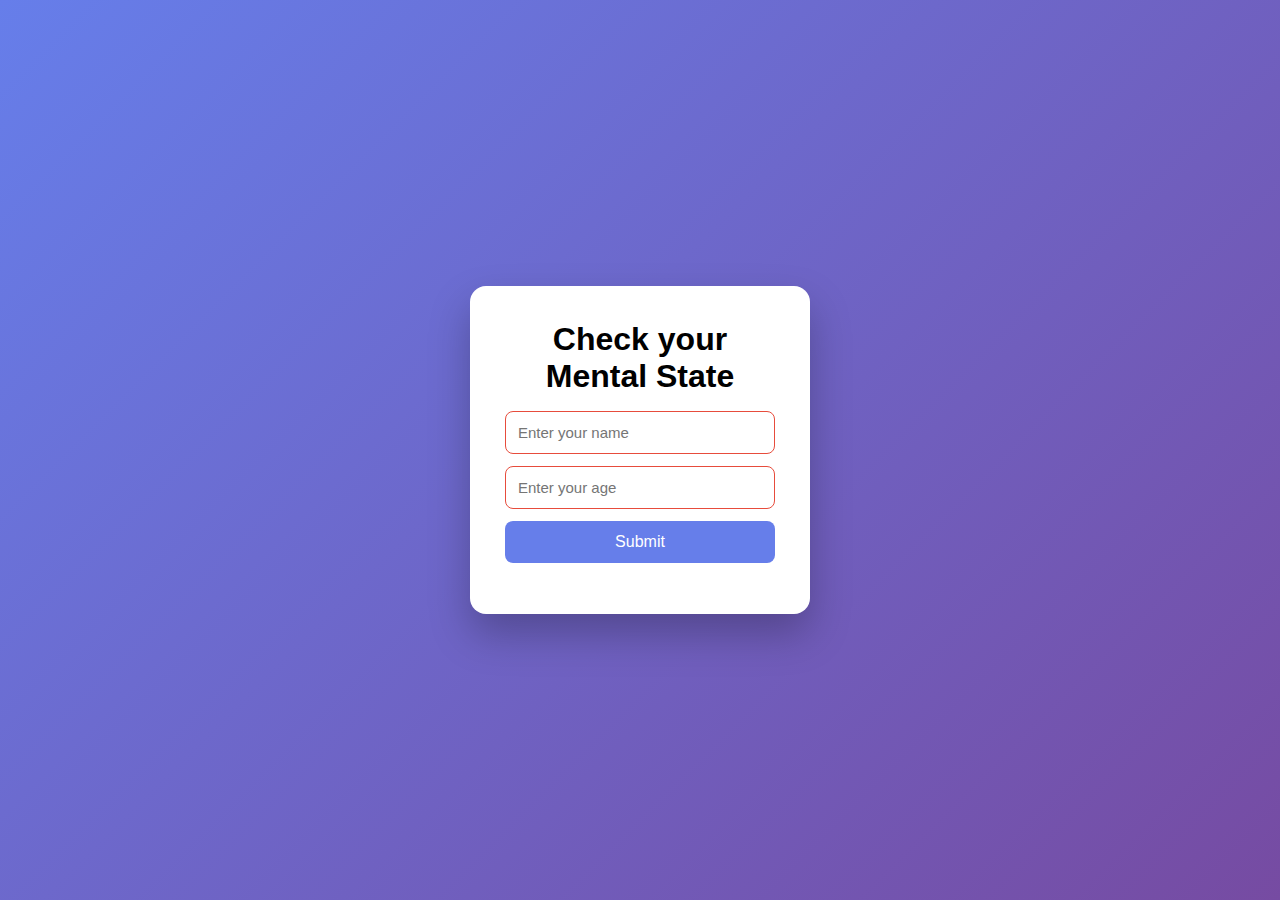
<file: index.html>
<!DOCTYPE html>
<html lang="en">
<head>
    <meta charset="UTF-8">
    <meta name="viewport" content="width=device-width, initial-scale=1.0">
    <title>Funny Buffer</title>
    <link rel="stylesheet" href="front_css.css">
</head>
<body>

    <div id="main">
        <div id="center_div">
            <h1>Check your Mental State</h1>

            <!-- FORM START -->
            <form id="mentalForm">
                <input type="text" id="name" placeholder="Enter your name" required>
                <input type="number" id="age" placeholder="Enter your age" required min="1">
                <button type="submit" id="submitBtn">Submit</button>
            </form>
            <!-- FORM END -->

            <!-- Funny buffer + result -->
            <div id="buffer" class="hidden">
                🤔 Thinking<span class="dots">...</span>
            </div>
            <div id="result"></div>
        </div>
    </div>

    <script src="front_java.js"></script>
</body>
</html>
</file>
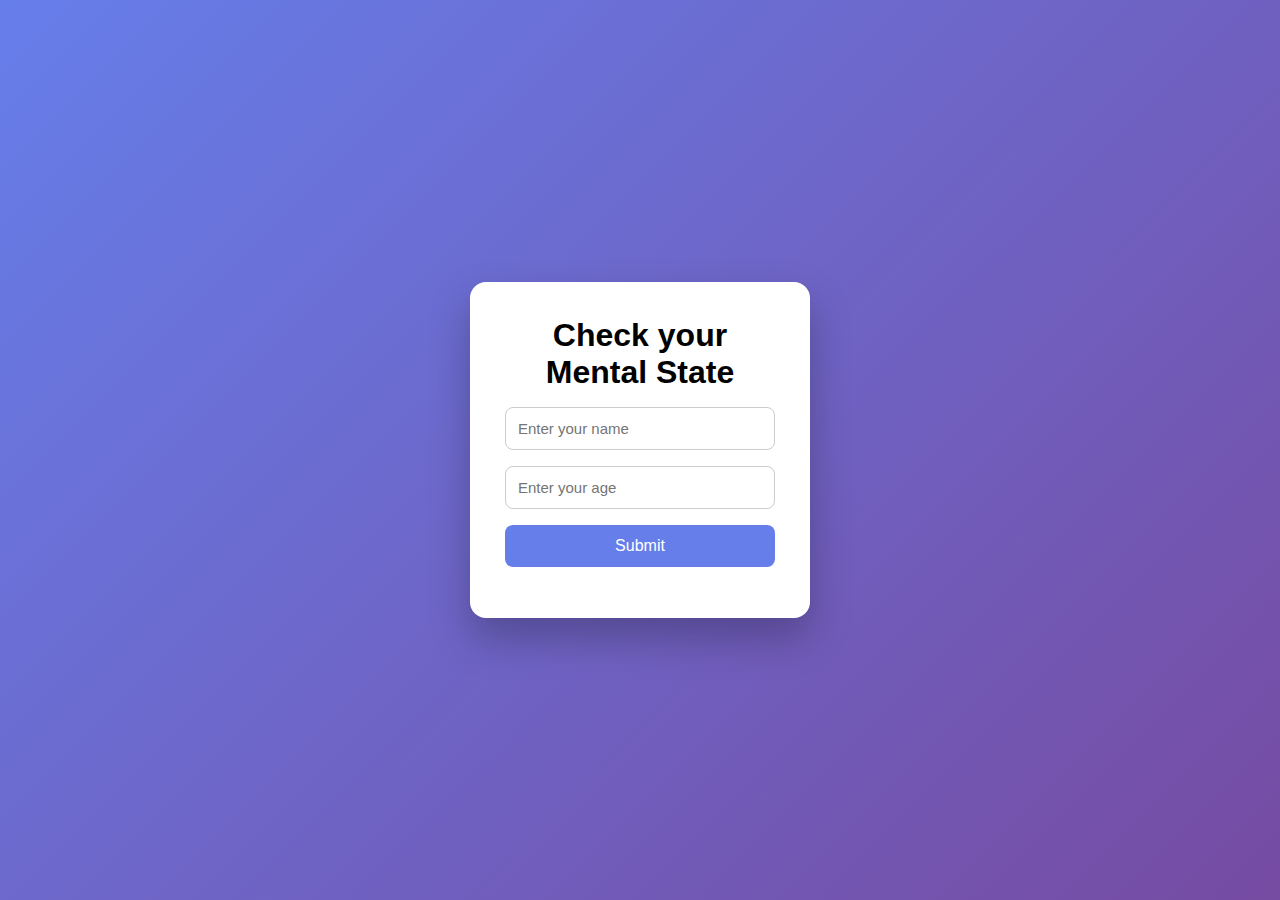
<file: front_html.html>
<!DOCTYPE html>
<html lang="en">
<head>
    <meta charset="UTF-8">
    <meta name="viewport" content="width=device-width, initial-scale=1.0">
    <title>Funny Buffer</title>
    <link rel="stylesheet" href="front_css.css">
</head>
<body>

    <div id="main">
        <div id="center_div">
            <h1>Check your Mental State</h1>
            <input type="text" placeholder="Enter your name" >
            <input type="number" placeholder="Enter your age">
            <button id="submitBtn">Submit</button>

            <!-- Funny buffer + result -->
            <div id="buffer" class="hidden">
                🤔 Thinking<span class="dots">...</span>
            </div>
            <div id="result"></div>
        </div>
    </div>

    <script src="front_java.js"></script>
</body>
</html>
</file>
<file: front_css.css>
* {
    margin: 0;
    padding: 0;
    box-sizing: border-box;
    font-family: "Segoe UI", sans-serif;
}

body {
    height: 100vh;
    display: flex;
    justify-content: center;
    align-items: center;
    background: linear-gradient(135deg, #667eea, #764ba2);
}

/* Main Card */
#main {
    background: #fff;
    padding: 35px;
    border-radius: 16px;
    width: 340px;
    box-shadow: 0 20px 40px rgba(0, 0, 0, 0.25);
}

/* Center Content */
#center_div {
    display: flex;
    flex-direction: column;
    gap: 16px;
    text-align: center;
}

/* FORM FIX */
form {
    display: flex;
    flex-direction: column;
    gap: 12px;
}

/* Inputs */
input {
    padding: 12px;
    border-radius: 8px;
    border: 1.5px solid #ccc;
    font-size: 15px;
    outline: none;
    transition: border 0.3s, box-shadow 0.3s;
}

input:focus {
    border-color: #667eea;
    box-shadow: 0 0 0 3px rgba(102, 126, 234, 0.2);
}

/* ❌ Invalid Input Styling */
input:invalid {
    border-color: #e74c3c;
}

/* Button */
button {
    padding: 12px;
    border-radius: 8px;
    border: none;
    font-size: 16px;
    cursor: pointer;
    background: #667eea;
    color: white;
    transition: 0.3s ease;
}

button:hover {
    background: #5563c1;
    transform: scale(1.02);
}

button:disabled {
    background: #aaa;
    cursor: not-allowed;
}

/* Funny Buffer */
#buffer {
    font-size: 18px;
    font-weight: bold;
    animation: bounce 1s infinite;
}

/* Dots Animation */
.dots::after {
    content: "";
    animation: dots 1.5s steps(3, end) infinite;
}

@keyframes dots {
    0% { content: ""; }
    33% { content: "."; }
    66% { content: ".."; }
    100% { content: "..."; }
}

/* Bounce Effect */
@keyframes bounce {
    0%, 100% { transform: translateY(0); }
    50% { transform: translateY(-6px); }
}

/* Hide Elements */
.hidden {
    display: none;
}

/* Result Text */
#result {
    font-size: 20px;
    font-weight: bold;
    color: #764ba2;
    animation: pop 0.4s ease;
}

/* Result Pop Animation */
@keyframes pop {
    0% { transform: scale(0.8); opacity: 0; }
    100% { transform: scale(1); opacity: 1; }
}
</file>
